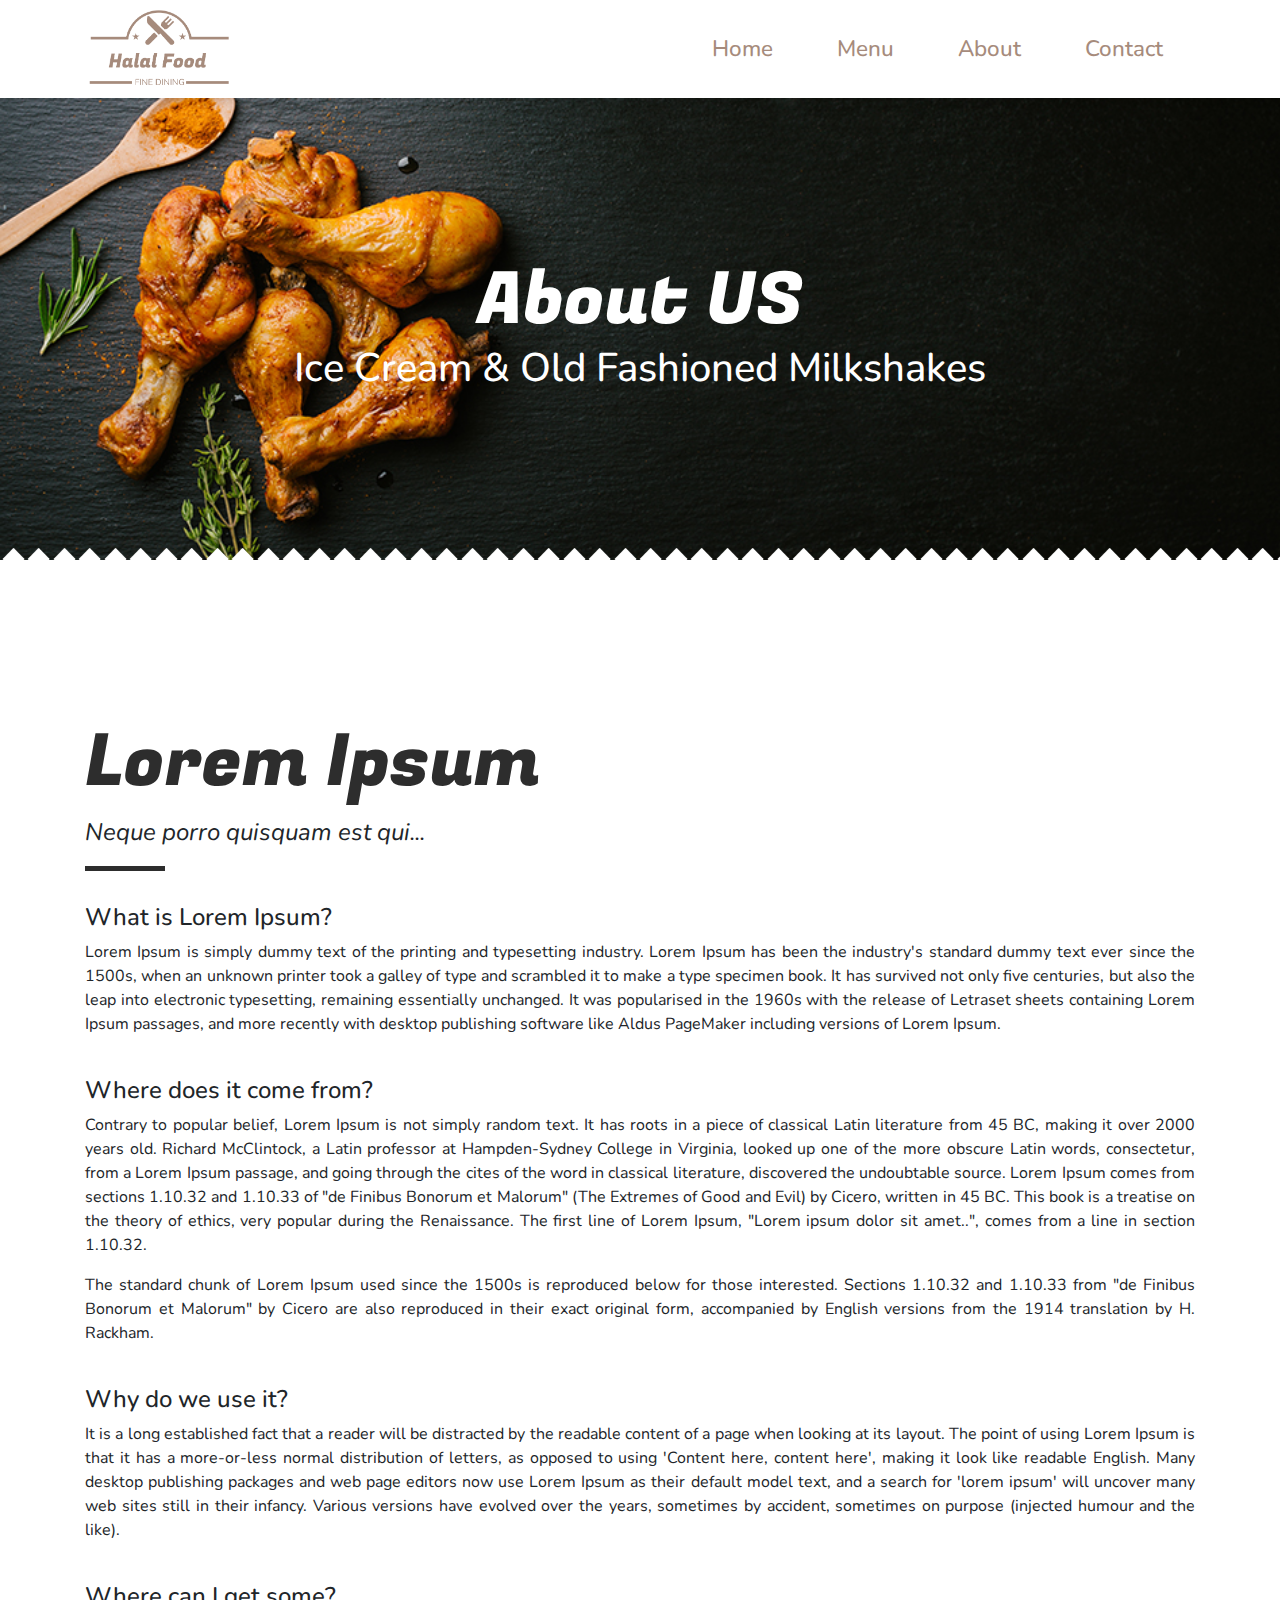
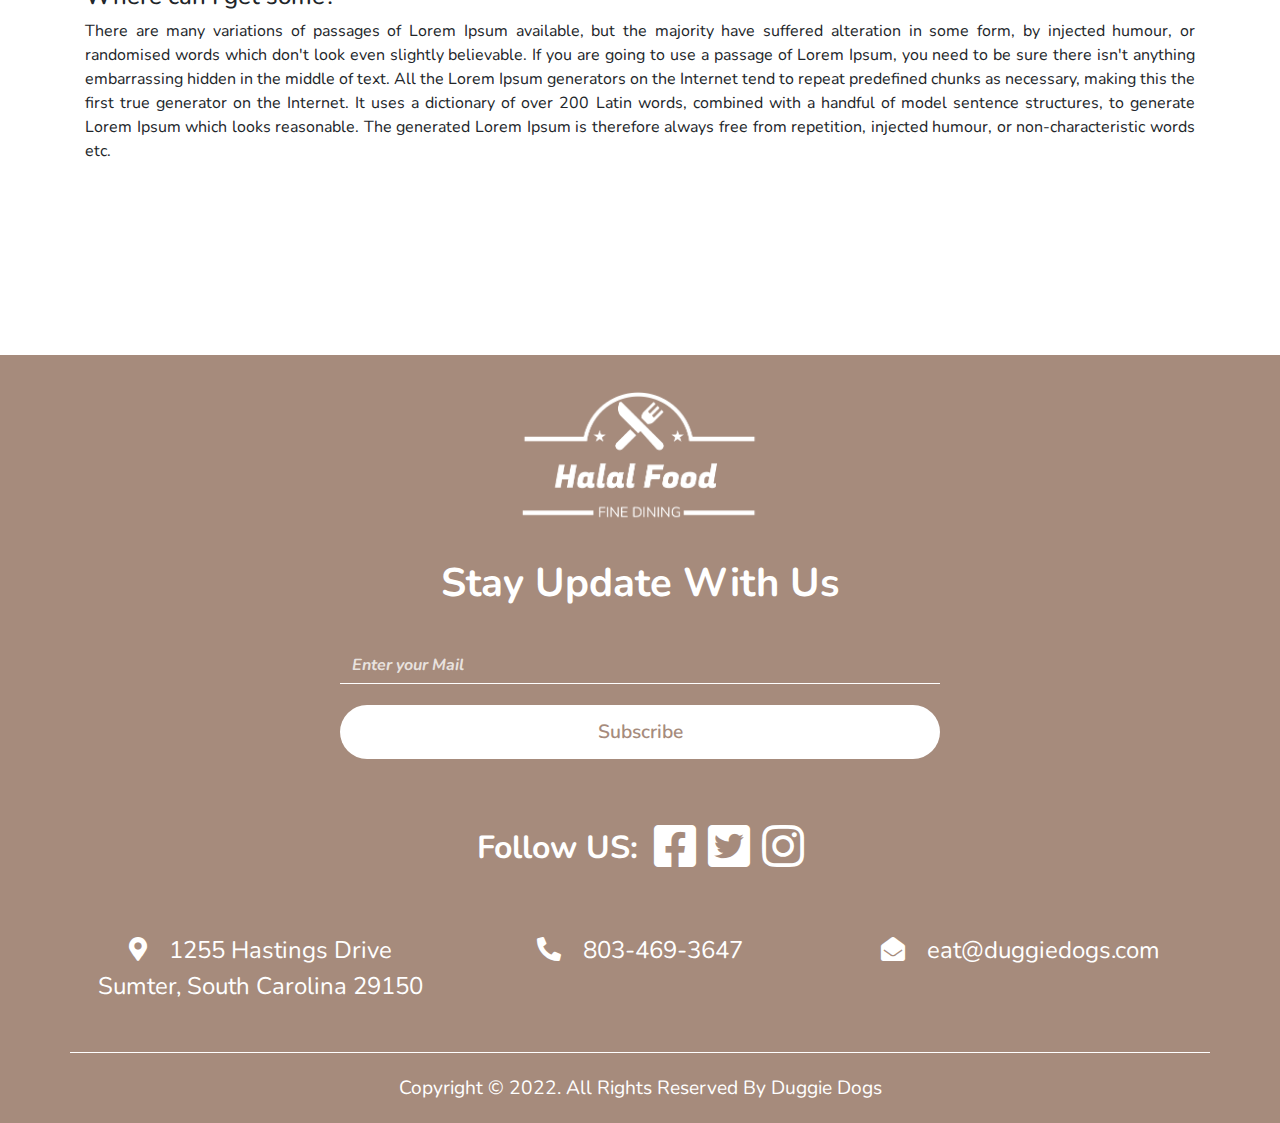
<file: about.html>
<!DOCTYPE html>
<html lang="en">
  <head>
    <meta charset="UTF-8" />
    <meta http-equiv="X-UA-Compatible" content="IE=edge" />
    <meta name="viewport" content="width=device-width, initial-scale=1.0" />
    <link rel="icon" type="image/x-icon" href="./assets/images/favicon.png" />

    <title>About || Bangali Food</title>

    <!-- Fonts -->
    <link rel="preconnect" href="https://fonts.googleapis.com" />
    <link rel="preconnect" href="https://fonts.gstatic.com" crossorigin />
    <link
      rel="stylesheet"
      href="https://fonts.googleapis.com/css2?family=Nunito:ital,wght@0,400;0,500;0,700;1,300&display=swap"
    />
    <link rel="preconnect" href="https://fonts.googleapis.com" />
    <link rel="preconnect" href="https://fonts.gstatic.com" crossorigin />
    <link
      href="https://fonts.googleapis.com/css2?family=Lobster&display=swap"
      rel="stylesheet"
    />

    <!-- Font Awesome -->
    <link
      rel="stylesheet"
      href="https://pro.fontawesome.com/releases/v5.10.0/css/all.css"
    />

    <!-- Bootstrap CSS -->
    <link
      rel="stylesheet"
      href="./assets/library/bootstrap/css/bootstrap.min.css"
    />

    <!-- Main Style -->
    <link rel="stylesheet" href="./assets/css/style.css" />
  </head>
  <body>
    <!-- Navigation -->
    <nav id="navigation" class="navbar">
      <div class="container">
        <a class="navbar-brand" href="./index.html">
          <img src="./assets/images/logo.png" alt="Logo" class="img-fluid" />
        </a>
        <div id="nav__menu" class="ml-auto">
          <ul class="list-unstyled">
            <li class="nav-item float-left">
              <a href="./index.html">Home</a>
            </li>
            <li class="nav-item float-left">
              <a href="./menu.html">Menu</a>
            </li>
            <li class="nav-item float-left">
              <a href="./about.html">About</a>
            </li>
            <li class="nav-item float-left">
              <a href="./contact.html">Contact</a>
            </li>
          </ul>
        </div>
        <div id="hamburger" class="hamburger__wrapper">
          <div id="hamburger__icon" class="hamburger__icon ml-auto">
            <i class="fas fa-bars"></i>
          </div>
          <div class="hamburger__menu">
            <ul class="list-unstyled">
              <li class="nav-item">
                <a href="./index.html">Home</a>
              </li>
              <li class="nav-item">
                <a href="./menu.html">Menu</a>
              </li>
              <li class="nav-item">
                <a href="./about.html">About</a>
              </li>
              <li class="nav-item">
                <a href="./contact.html">Contact</a>
              </li>
            </ul>
          </div>
        </div>
      </div>
    </nav>
    <!-- !Navigation -->

    <!-- Main -->
    <main>
      <!-- Breadcrumb -->
      <div
        id="breadcrumb"
        style="background: url(./assets/images/breadcrumb__about.jpg)"
      >
        <div class="container">
          <h1 class="breadcrumb__title">About US</h1>
          <h2 class="breadcrumb__description">
            Ice Cream & Old Fashioned Milkshakes
          </h2>
        </div>
      </div>
      <!-- !Breadcrumb -->

      <!-- About US -->
      <div id="about">
        <div class="container">
          <h1 class="section__title">Lorem Ipsum</h1>
          <p class="section__description">Neque porro quisquam est qui...</p>
          <div class="section__title__border"></div>

          <div class="about__content">
            <h1>What is Lorem Ipsum?</h1>
            <p>
              Lorem Ipsum is simply dummy text of the printing and typesetting
              industry. Lorem Ipsum has been the industry's standard dummy text
              ever since the 1500s, when an unknown printer took a galley of
              type and scrambled it to make a type specimen book. It has
              survived not only five centuries, but also the leap into
              electronic typesetting, remaining essentially unchanged. It was
              popularised in the 1960s with the release of Letraset sheets
              containing Lorem Ipsum passages, and more recently with desktop
              publishing software like Aldus PageMaker including versions of
              Lorem Ipsum.
            </p>

            <br />
            <h1>Where does it come from?</h1>
            <p>
              Contrary to popular belief, Lorem Ipsum is not simply random text.
              It has roots in a piece of classical Latin literature from 45 BC,
              making it over 2000 years old. Richard McClintock, a Latin
              professor at Hampden-Sydney College in Virginia, looked up one of
              the more obscure Latin words, consectetur, from a Lorem Ipsum
              passage, and going through the cites of the word in classical
              literature, discovered the undoubtable source. Lorem Ipsum comes
              from sections 1.10.32 and 1.10.33 of "de Finibus Bonorum et
              Malorum" (The Extremes of Good and Evil) by Cicero, written in 45
              BC. This book is a treatise on the theory of ethics, very popular
              during the Renaissance. The first line of Lorem Ipsum, "Lorem
              ipsum dolor sit amet..", comes from a line in section 1.10.32.
            </p>

            <p>
              The standard chunk of Lorem Ipsum used since the 1500s is
              reproduced below for those interested. Sections 1.10.32 and
              1.10.33 from "de Finibus Bonorum et Malorum" by Cicero are also
              reproduced in their exact original form, accompanied by English
              versions from the 1914 translation by H. Rackham.
            </p>

            <br />
            <h1>Why do we use it?</h1>
            <p>
              It is a long established fact that a reader will be distracted by
              the readable content of a page when looking at its layout. The
              point of using Lorem Ipsum is that it has a more-or-less normal
              distribution of letters, as opposed to using 'Content here,
              content here', making it look like readable English. Many desktop
              publishing packages and web page editors now use Lorem Ipsum as
              their default model text, and a search for 'lorem ipsum' will
              uncover many web sites still in their infancy. Various versions
              have evolved over the years, sometimes by accident, sometimes on
              purpose (injected humour and the like).
            </p>

            <br />
            <h1>Where can I get some?</h1>
            <p>
              There are many variations of passages of Lorem Ipsum available,
              but the majority have suffered alteration in some form, by
              injected humour, or randomised words which don't look even
              slightly believable. If you are going to use a passage of Lorem
              Ipsum, you need to be sure there isn't anything embarrassing
              hidden in the middle of text. All the Lorem Ipsum generators on
              the Internet tend to repeat predefined chunks as necessary, making
              this the first true generator on the Internet. It uses a
              dictionary of over 200 Latin words, combined with a handful of
              model sentence structures, to generate Lorem Ipsum which looks
              reasonable. The generated Lorem Ipsum is therefore always free
              from repetition, injected humour, or non-characteristic words etc.
            </p>
          </div>
        </div>
      </div>
      <!-- !About US -->

      <!-- Footer -->
      <div id="footer">
        <div class="container">
          <div class="footer__logo">
            <img
              src="./assets/images/logo__white.png"
              alt=""
              class="footer__logo__img img-fluid"
            />
          </div>

          <div class="footer__subscribe">
            <h1 class="footer__subscribe__title">Stay Update With Us</h1>
            <form class="footer__subscribe__form">
              <div class="form-group">
                <input
                  class="form-control"
                  type="text"
                  placeholder="Enter your Mail"
                />
              </div>
              <div class="form-group">
                <button class="footer__btn" type="button">Subscribe</button>
              </div>
            </form>
          </div>

          <div class="follow__us secondary">
            <h2 class="follow__us__title">Follow US:</h2>
            <div class="follow__us__item__wrapper">
              <a class="follow__us__item" href="#" title="Facebook">
                <i class="fab fa-facebook-square"></i>
              </a>
              <a class="follow__us__item" href="#" title="Twitter">
                <i class="fab fa-twitter-square"></i>
              </a>
              <a class="follow__us__item" href="#" title="Viber">
                <i class="fab fa-instagram"></i>
              </a>
            </div>
          </div>

          <div class="contact__info">
            <div class="row">
              <div class="col-xl-4 contact__item">
                <a href="#" class="contact__info__link">
                  <span
                    class="contact__info__icon fas fa-map-marker-alt"
                  ></span>
                  1255 Hastings Drive Sumter, South Carolina 29150
                </a>
              </div>
              <div class="col-xl-4 contact__item">
                <a href="#" class="contact__info__link">
                  <span class="contact__info__icon fas fa-phone-alt"></span>
                  803-469-3647
                </a>
              </div>
              <div class="col-xl-4 contact__item">
                <a href="#" class="contact__info__link">
                  <span class="contact__info__icon fas fa-envelope-open"></span>
                  eat@duggiedogs.com
                </a>
              </div>
            </div>
          </div>
        </div>
      </div>
      <!-- !Footer -->
    </main>
    <!-- !Main -->

    <!-- Copyright -->
    <footer id="copyright">
      <div class="container">
        <p>Copyright © 2022. All Rights Reserved By Duggie Dogs</p>
      </div>
    </footer>
    <!-- !Copyright -->

    <!-- Bootstrap JS -->
    <script src="./assets/library/bootstrap/js/bootstrap.min.js"></script>

    <!-- Main JS -->
    <script src="./assets/js/main.js"></script>
  </body>
</html>
</file>
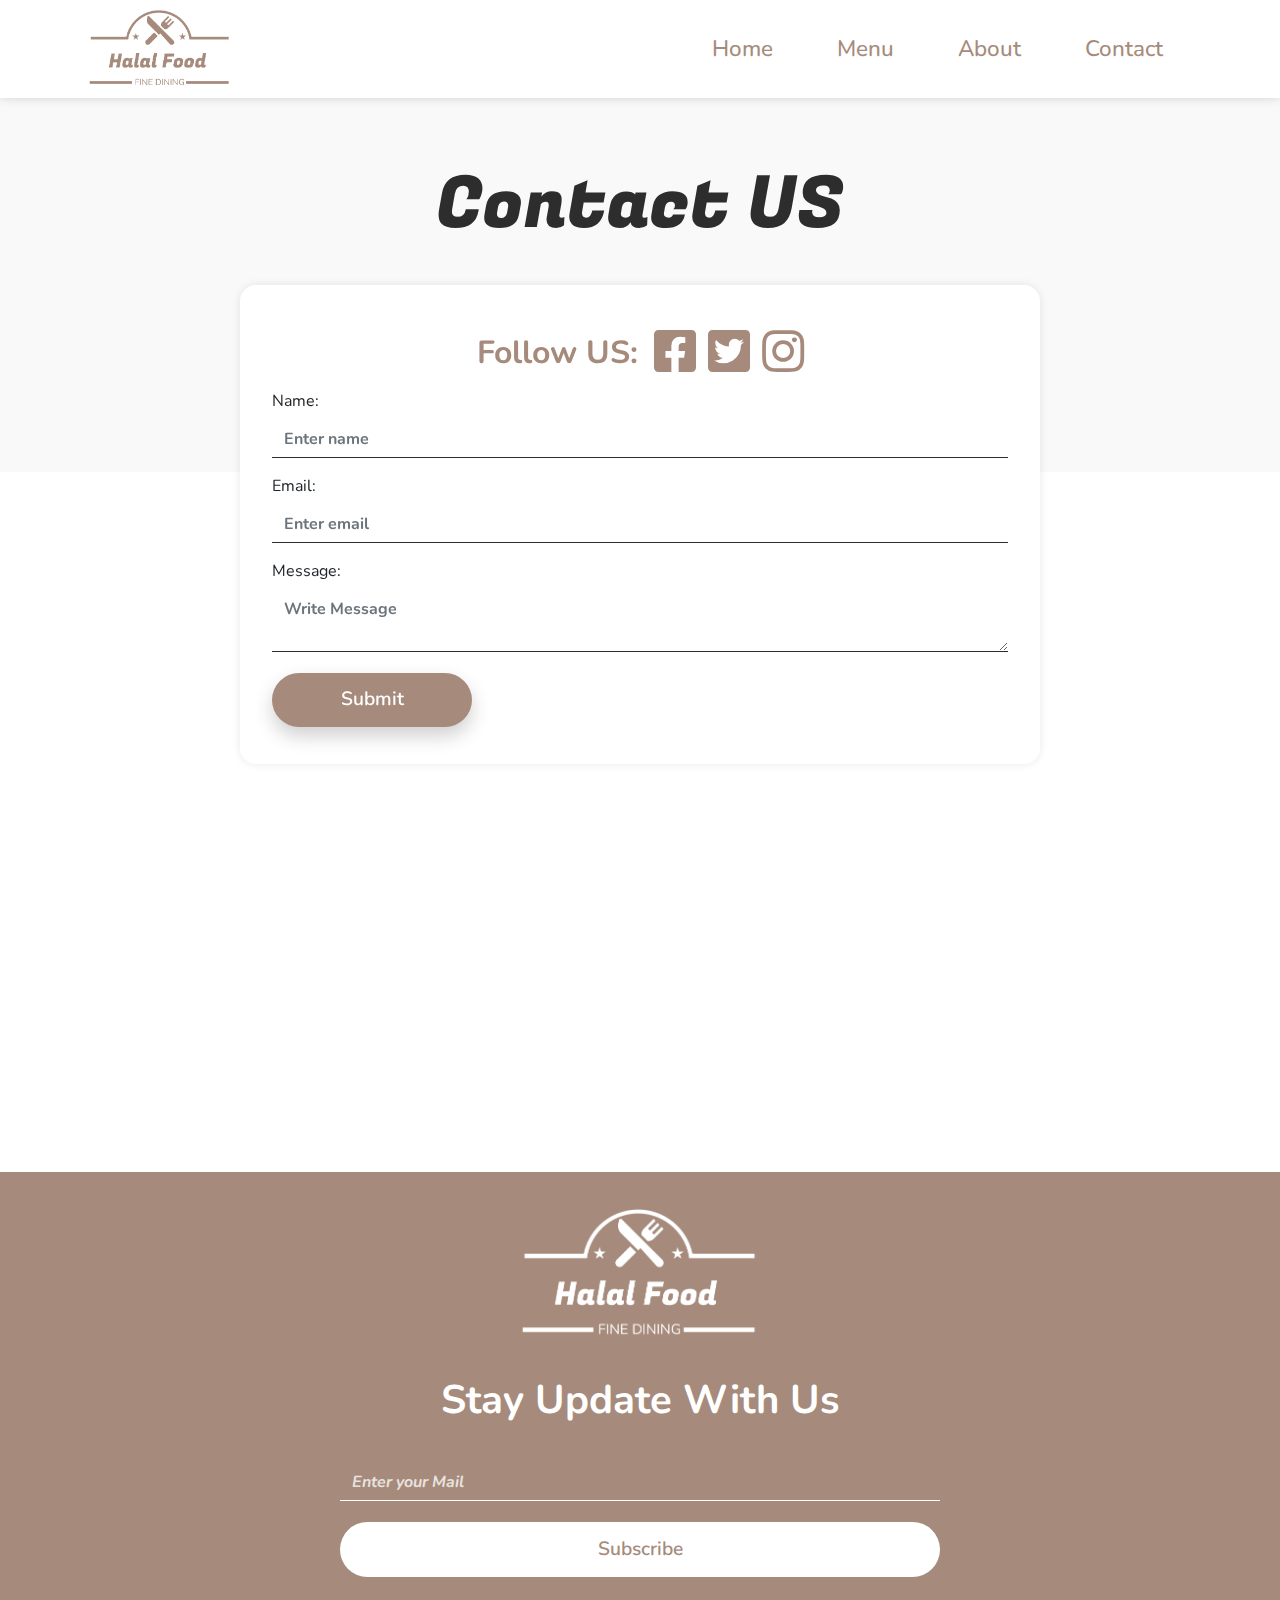
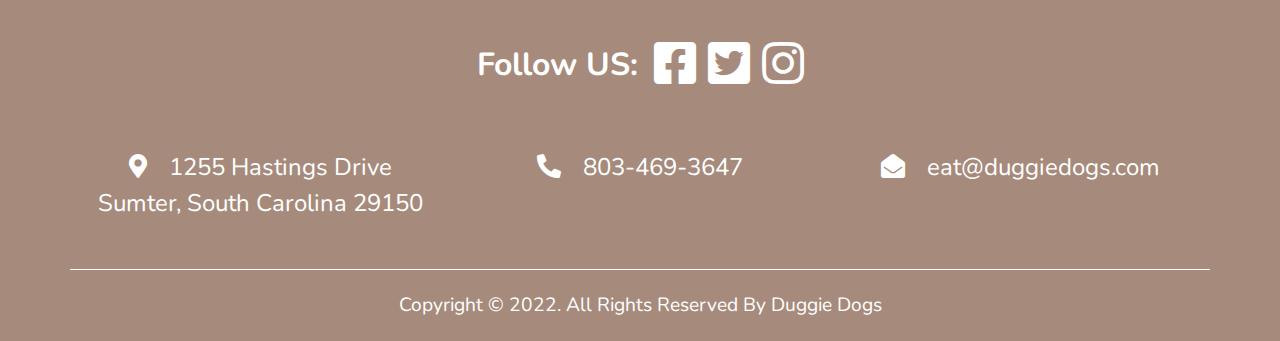
<file: contact.html>
<!DOCTYPE html>
<html lang="en">
  <head>
    <meta charset="UTF-8" />
    <meta http-equiv="X-UA-Compatible" content="IE=edge" />
    <meta name="viewport" content="width=device-width, initial-scale=1.0" />
    <link rel="icon" type="image/x-icon" href="./assets/images/favicon.png" />

    <title>Contact || Bangali Food</title>

    <!-- Fonts -->
    <link rel="preconnect" href="https://fonts.googleapis.com" />
    <link rel="preconnect" href="https://fonts.gstatic.com" crossorigin />
    <link
      rel="stylesheet"
      href="https://fonts.googleapis.com/css2?family=Nunito:ital,wght@0,400;0,500;0,700;1,300&display=swap"
    />
    <link rel="preconnect" href="https://fonts.googleapis.com" />
    <link rel="preconnect" href="https://fonts.gstatic.com" crossorigin />
    <link
      href="https://fonts.googleapis.com/css2?family=Lobster&display=swap"
      rel="stylesheet"
    />

    <!-- Font Awesome -->
    <link
      rel="stylesheet"
      href="https://pro.fontawesome.com/releases/v5.10.0/css/all.css"
    />

    <!-- Bootstrap CSS -->
    <link
      rel="stylesheet"
      href="./assets/library/bootstrap/css/bootstrap.min.css"
    />

    <!-- Main Style -->
    <link rel="stylesheet" href="./assets/css/style.css" />
  </head>
  <body>
    <!-- Navigation -->
    <nav id="navigation" class="navbar">
      <div class="container">
        <a class="navbar-brand" href="./index.html">
          <img src="./assets/images/logo.png" alt="Logo" class="img-fluid" />
        </a>
        <div id="nav__menu" class="ml-auto">
          <ul class="list-unstyled">
            <li class="nav-item float-left">
              <a href="./index.html">Home</a>
            </li>
            <li class="nav-item float-left">
              <a href="./menu.html">Menu</a>
            </li>
            <li class="nav-item float-left">
              <a href="./about.html">About</a>
            </li>
            <li class="nav-item float-left">
              <a href="./contact.html">Contact</a>
            </li>
          </ul>
        </div>
        <div id="hamburger" class="hamburger__wrapper">
          <div id="hamburger__icon" class="hamburger__icon ml-auto">
            <i class="fas fa-bars"></i>
          </div>
          <div class="hamburger__menu">
            <ul class="list-unstyled">
              <li class="nav-item">
                <a href="./index.html">Home</a>
              </li>
              <li class="nav-item">
                <a href="./menu.html">Menu</a>
              </li>
              <li class="nav-item">
                <a href="./about.html">About</a>
              </li>
              <li class="nav-item">
                <a href="./contact.html">Contact</a>
              </li>
            </ul>
          </div>
        </div>
      </div>
    </nav>
    <!-- !Navigation -->

    <!-- Main -->
    <main>
      <!-- Breadcrumb Box -->
      <div id="breadcrumb__box">
        <div class="container">
          <h1 class="breadcrumb__title text__secondary">Contact US</h1>
          <div class="breadcrumb__box">
            <div class="breadcrumb__box__content">
              <div class="follow__us">
                <h2 class="follow__us__title">Follow US:</h2>
                <div class="follow__us__item__wrapper">
                  <a class="follow__us__item" href="#" title="Facebook">
                    <i class="fab fa-facebook-square"></i>
                  </a>
                  <a class="follow__us__item" href="#" title="Twitter">
                    <i class="fab fa-twitter-square"></i>
                  </a>
                  <a class="follow__us__item" href="#" title="Viber">
                    <i class="fab fa-instagram"></i>
                  </a>
                </div>
              </div>
              <form class="contact__form" action="">
                <div class="form-group">
                  <label for="name">Name:</label>
                  <input
                    type="text"
                    class="form-control"
                    placeholder="Enter name"
                  />
                </div>
                <div class="form-group">
                  <label for="email">Email:</label>
                  <input
                    type="email"
                    class="form-control"
                    placeholder="Enter email"
                    id="pwd"
                  />
                </div>
                <div class="form-group">
                  <label for="message">Message:</label>
                  <textarea
                    class="form-control"
                    placeholder="Write Message"
                    rows="2"
                  ></textarea>
                </div>
                <button type="button" class="btn__primary">Submit</button>
              </form>
            </div>
          </div>
        </div>
      </div>
      <!-- !Breadcrumb Box -->

      <div id="map">
        <div class="container-fluid">
          <iframe
            src="https://www.google.com/maps/embed?pb=!1m18!1m12!1m3!1d3309.488299422423!2d-80.38266688478753!3d33.95428678063273!2m3!1f0!2f0!3f0!3m2!1i1024!2i768!4f13.1!3m3!1m2!1s0x88ff68a77d1fc10d%3A0x27238a2eb540cdae!2s1255%20Hastings%20Dr%2C%20Sumter%2C%20SC%2029150!5e0!3m2!1sen!2sus!4v1605981375748!5m2!1sen!2sus"
            frameborder="0"
            style="width: 100%; height: 100%; border: 0"
            allowfullscreen=""
            aria-hidden="false"
            tabindex="0"
          ></iframe>
        </div>
      </div>

      <!-- Footer -->
      <div id="footer">
        <div class="container">
          <div class="footer__logo">
            <img
              src="./assets/images/logo__white.png"
              alt=""
              class="footer__logo__img img-fluid"
            />
          </div>

          <div class="footer__subscribe">
            <h1 class="footer__subscribe__title">Stay Update With Us</h1>
            <form class="footer__subscribe__form">
              <div class="form-group">
                <input
                  class="form-control"
                  type="text"
                  placeholder="Enter your Mail"
                />
              </div>
              <div class="form-group">
                <button class="footer__btn" type="button">Subscribe</button>
              </div>
            </form>
          </div>

          <div class="follow__us secondary">
            <h2 class="follow__us__title">Follow US:</h2>
            <div class="follow__us__item__wrapper">
              <a class="follow__us__item" href="#" title="Facebook">
                <i class="fab fa-facebook-square"></i>
              </a>
              <a class="follow__us__item" href="#" title="Twitter">
                <i class="fab fa-twitter-square"></i>
              </a>
              <a class="follow__us__item" href="#" title="Viber">
                <i class="fab fa-instagram"></i>
              </a>
            </div>
          </div>

          <div class="contact__info">
            <div class="row">
              <div class="col-xl-4 contact__item">
                <a href="#" class="contact__info__link">
                  <span
                    class="contact__info__icon fas fa-map-marker-alt"
                  ></span>
                  1255 Hastings Drive Sumter, South Carolina 29150
                </a>
              </div>
              <div class="col-xl-4 contact__item">
                <a href="#" class="contact__info__link">
                  <span class="contact__info__icon fas fa-phone-alt"></span>
                  803-469-3647
                </a>
              </div>
              <div class="col-xl-4 contact__item">
                <a href="#" class="contact__info__link">
                  <span class="contact__info__icon fas fa-envelope-open"></span>
                  eat@duggiedogs.com
                </a>
              </div>
            </div>
          </div>
        </div>
      </div>
      <!-- !Footer -->
    </main>
    <!-- !Main -->

    <!-- Copyright -->
    <footer id="copyright">
      <div class="container">
        <p>Copyright © 2022. All Rights Reserved By Duggie Dogs</p>
      </div>
    </footer>
    <!-- !Copyright -->

    <!-- Bootstrap JS -->
    <script src="./assets/library/bootstrap/js/bootstrap.min.js"></script>

    <!-- Main JS -->
    <script src="./assets/js/main.js"></script>
  </body>
</html>
</file>
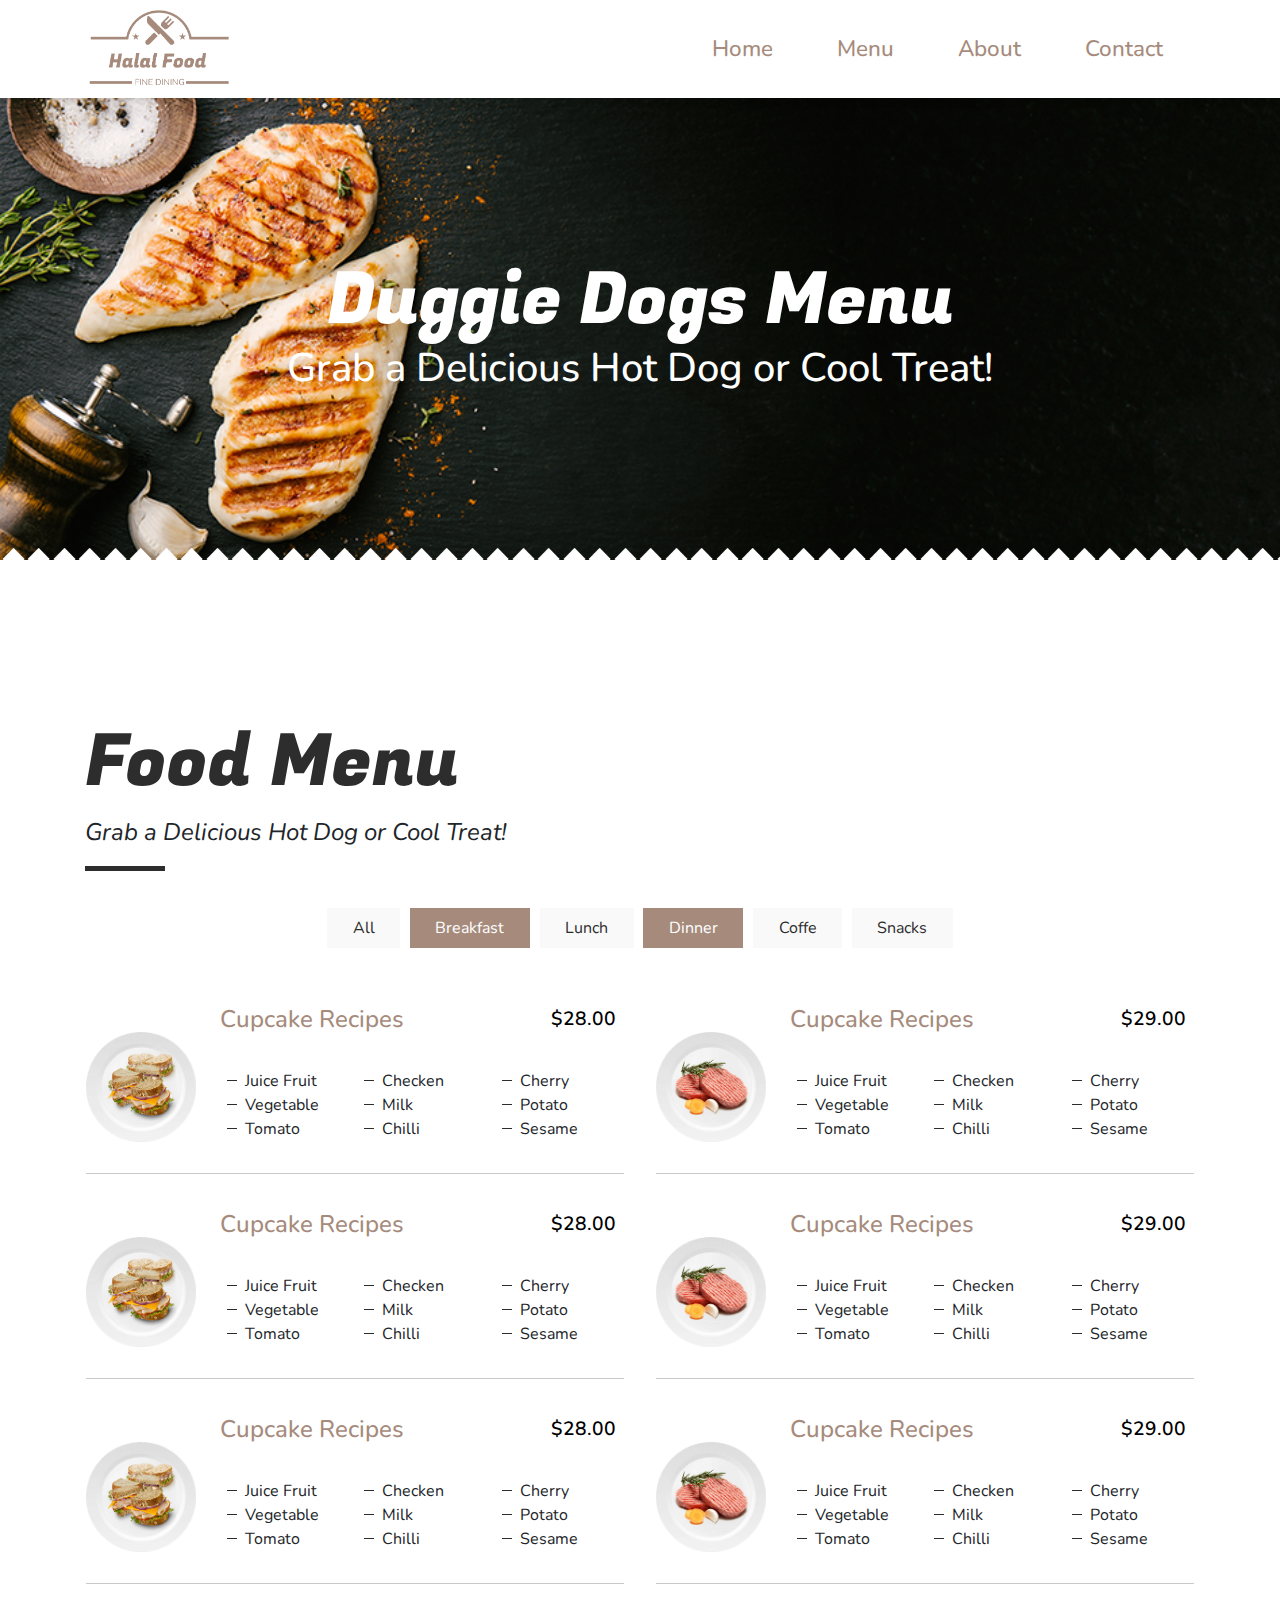
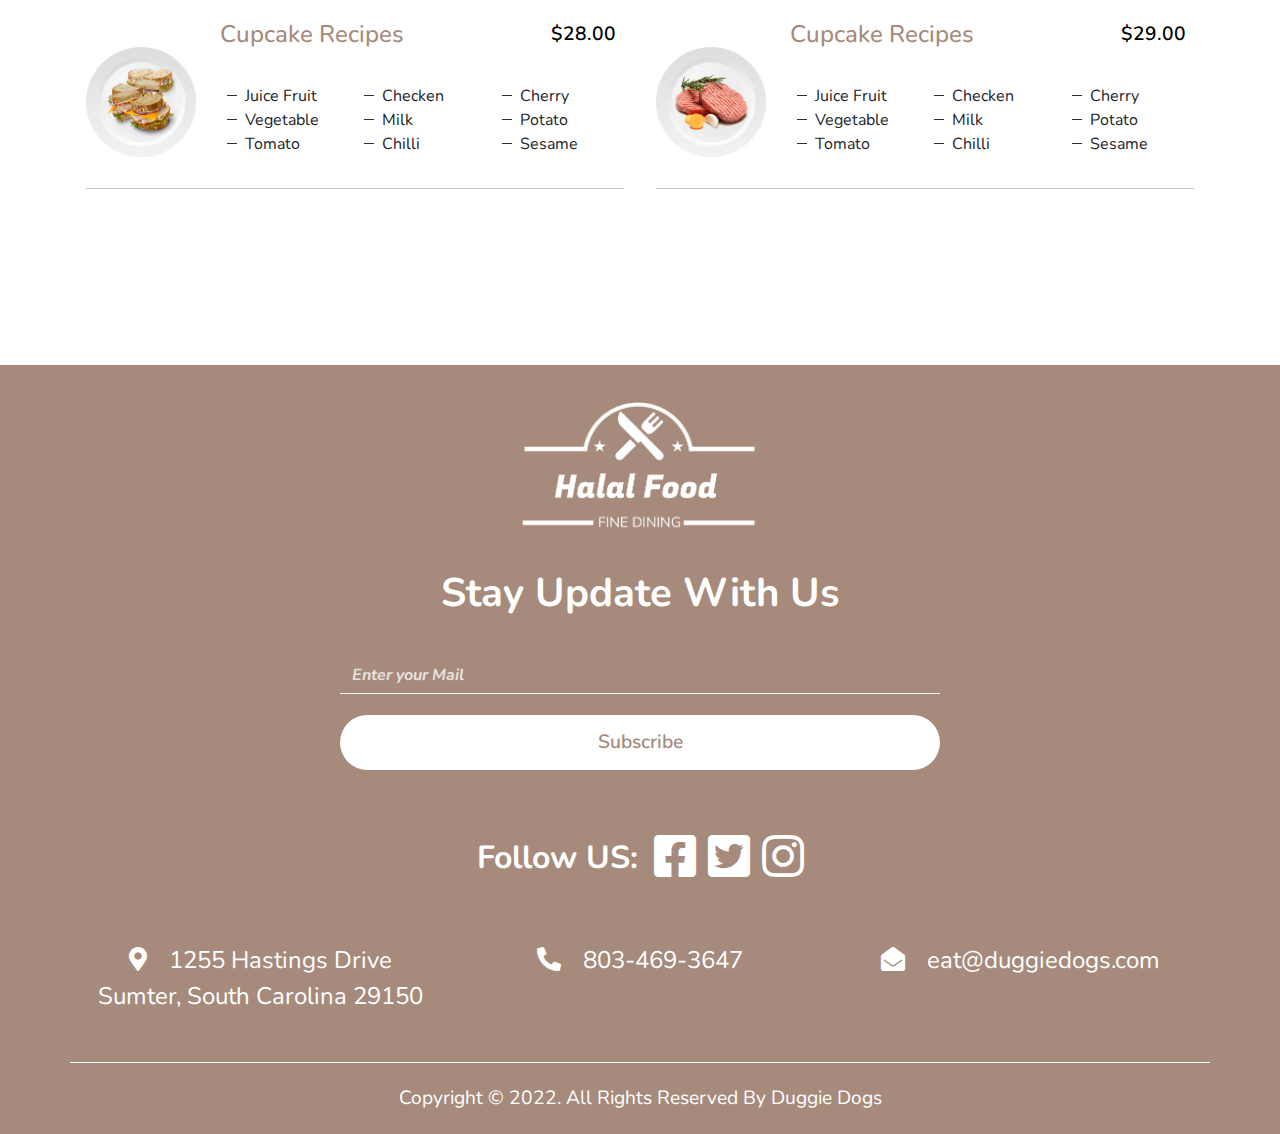
<file: menu.html>
<!DOCTYPE html>
<html lang="en">
  <head>
    <meta charset="UTF-8" />
    <meta http-equiv="X-UA-Compatible" content="IE=edge" />
    <meta name="viewport" content="width=device-width, initial-scale=1.0" />
    <link rel="icon" type="image/x-icon" href="./assets/images/favicon.png" />

    <title>Menu || Bangali Food</title>

    <!-- Fonts -->
    <link rel="preconnect" href="https://fonts.googleapis.com" />
    <link rel="preconnect" href="https://fonts.gstatic.com" crossorigin />
    <link
      rel="stylesheet"
      href="https://fonts.googleapis.com/css2?family=Nunito:ital,wght@0,400;0,500;0,700;1,300&display=swap"
    />
    <link rel="preconnect" href="https://fonts.googleapis.com" />
    <link rel="preconnect" href="https://fonts.gstatic.com" crossorigin />
    <link
      href="https://fonts.googleapis.com/css2?family=Lobster&display=swap"
      rel="stylesheet"
    />

    <!-- Font Awesome -->
    <link
      rel="stylesheet"
      href="https://pro.fontawesome.com/releases/v5.10.0/css/all.css"
    />

    <!-- Bootstrap CSS -->
    <link
      rel="stylesheet"
      href="./assets/library/bootstrap/css/bootstrap.min.css"
    />

    <!-- Main Style -->
    <link rel="stylesheet" href="./assets/css/style.css" />
  </head>
  <body>
    <!-- Navigation -->
    <nav id="navigation" class="navbar">
      <div class="container">
        <a class="navbar-brand" href="./index.html">
          <img src="./assets/images/logo.png" alt="Logo" class="img-fluid" />
        </a>
        <div id="nav__menu" class="ml-auto">
          <ul class="list-unstyled">
            <li class="nav-item float-left">
              <a href="./index.html">Home</a>
            </li>
            <li class="nav-item float-left">
              <a href="./menu.html">Menu</a>
            </li>
            <li class="nav-item float-left">
              <a href="./about.html">About</a>
            </li>
            <li class="nav-item float-left">
              <a href="./contact.html">Contact</a>
            </li>
          </ul>
        </div>
        <div id="hamburger" class="hamburger__wrapper">
          <div id="hamburger__icon" class="hamburger__icon ml-auto">
            <i class="fas fa-bars"></i>
          </div>
          <div class="hamburger__menu">
            <ul class="list-unstyled">
              <li class="nav-item">
                <a href="./index.html">Home</a>
              </li>
              <li class="nav-item">
                <a href="./menu.html">Menu</a>
              </li>
              <li class="nav-item">
                <a href="./about.html">About</a>
              </li>
              <li class="nav-item">
                <a href="./contact.html">Contact</a>
              </li>
            </ul>
          </div>
        </div>
      </div>
    </nav>
    <!-- !Navigation -->

    <!-- Main -->
    <main>
      <!-- Breadcrumb -->
      <div
        id="breadcrumb"
        style="background: url(./assets/images/breadcrumb__menu.jpg)"
      >
        <div class="container">
          <h1 class="breadcrumb__title">Duggie Dogs Menu</h1>
          <h2 class="breadcrumb__description">
            Grab a Delicious Hot Dog or Cool Treat!
          </h2>
        </div>
      </div>
      <!-- !Breadcrumb -->

      <div id="menu">
        <div class="container">
          <h2 class="section__title">Food Menu</h2>
          <p class="section__description">
            Grab a Delicious Hot Dog or Cool Treat!
          </p>
          <div class="section__title__border mr-auto"></div>

          <div class="menu__category">
            <div class="menu__category__item">All</div>
            <div class="menu__category__item active">Breakfast</div>
            <div class="menu__category__item">Lunch</div>
            <div class="menu__category__item active">Dinner</div>
            <div class="menu__category__item">Coffe</div>
            <div class="menu__category__item">Snacks</div>
          </div>

          <div class="menu__list row">
            <!-- Menu Item -->
            <div class="menu__item__col col-lg-6">
              <div class="menu__item" title="Breakfast">
                <div class="menu__item__img__wrapper">
                  <img
                    class="menu__item__img"
                    src="./assets/images/menus/05.png"
                    alt=""
                  />
                </div>
                <div class="menu__item__details">
                  <div class="menu__item__name__price">
                    <div class="menu__item__name">Cupcake Recipes</div>
                    <div class="menu__item__price">$28.00</div>
                  </div>

                  <div class="menu__subitem_wrapper row">
                    <div class="menu__subitem col-lg-4">Juice Fruit</div>
                    <div class="menu__subitem col-lg-4">Checken</div>
                    <div class="menu__subitem col-lg-4">Cherry</div>
                    <div class="menu__subitem col-lg-4">Vegetable</div>
                    <div class="menu__subitem col-lg-4">Milk</div>
                    <div class="menu__subitem col-lg-4">Potato</div>
                    <div class="menu__subitem col-lg-4">Tomato</div>
                    <div class="menu__subitem col-lg-4">Chilli</div>
                    <div class="menu__subitem col-lg-4">Sesame</div>
                  </div>
                </div>
              </div>
            </div>
            <!-- !Menu Item -->
            <!-- Menu Item -->
            <div class="menu__item__col col-lg-6">
              <div class="menu__item">
                <div class="menu__item__img__wrapper">
                  <img
                    class="menu__item__img"
                    src="./assets/images/menus/02.png"
                    alt=""
                  />
                </div>
                <div class="menu__item__details">
                  <div class="menu__item__name__price">
                    <div class="menu__item__name">Cupcake Recipes</div>
                    <div class="menu__item__price">$29.00</div>
                  </div>

                  <div class="menu__subitem_wrapper row">
                    <div class="menu__subitem col-lg-4">Juice Fruit</div>
                    <div class="menu__subitem col-lg-4">Checken</div>
                    <div class="menu__subitem col-lg-4">Cherry</div>
                    <div class="menu__subitem col-lg-4">Vegetable</div>
                    <div class="menu__subitem col-lg-4">Milk</div>
                    <div class="menu__subitem col-lg-4">Potato</div>
                    <div class="menu__subitem col-lg-4">Tomato</div>
                    <div class="menu__subitem col-lg-4">Chilli</div>
                    <div class="menu__subitem col-lg-4">Sesame</div>
                  </div>
                </div>
              </div>
            </div>
            <!-- !Menu Item -->
            <!-- Menu Item -->
            <div class="menu__item__col col-lg-6">
              <div class="menu__item">
                <div class="menu__item__img__wrapper">
                  <img
                    class="menu__item__img"
                    src="./assets/images/menus/05.png"
                    alt=""
                  />
                </div>
                <div class="menu__item__details">
                  <div class="menu__item__name__price">
                    <div class="menu__item__name">Cupcake Recipes</div>
                    <div class="menu__item__price">$28.00</div>
                  </div>

                  <div class="menu__subitem_wrapper row">
                    <div class="menu__subitem col-lg-4">Juice Fruit</div>
                    <div class="menu__subitem col-lg-4">Checken</div>
                    <div class="menu__subitem col-lg-4">Cherry</div>
                    <div class="menu__subitem col-lg-4">Vegetable</div>
                    <div class="menu__subitem col-lg-4">Milk</div>
                    <div class="menu__subitem col-lg-4">Potato</div>
                    <div class="menu__subitem col-lg-4">Tomato</div>
                    <div class="menu__subitem col-lg-4">Chilli</div>
                    <div class="menu__subitem col-lg-4">Sesame</div>
                  </div>
                </div>
              </div>
            </div>
            <!-- !Menu Item -->
            <!-- Menu Item -->
            <div class="menu__item__col col-lg-6">
              <div class="menu__item">
                <div class="menu__item__img__wrapper">
                  <img
                    class="menu__item__img"
                    src="./assets/images/menus/02.png"
                    alt=""
                  />
                </div>
                <div class="menu__item__details">
                  <div class="menu__item__name__price">
                    <div class="menu__item__name">Cupcake Recipes</div>
                    <div class="menu__item__price">$29.00</div>
                  </div>

                  <div class="menu__subitem_wrapper row">
                    <div class="menu__subitem col-lg-4">Juice Fruit</div>
                    <div class="menu__subitem col-lg-4">Checken</div>
                    <div class="menu__subitem col-lg-4">Cherry</div>
                    <div class="menu__subitem col-lg-4">Vegetable</div>
                    <div class="menu__subitem col-lg-4">Milk</div>
                    <div class="menu__subitem col-lg-4">Potato</div>
                    <div class="menu__subitem col-lg-4">Tomato</div>
                    <div class="menu__subitem col-lg-4">Chilli</div>
                    <div class="menu__subitem col-lg-4">Sesame</div>
                  </div>
                </div>
              </div>
            </div>
            <!-- !Menu Item -->
            <!-- Menu Item -->
            <div class="menu__item__col col-lg-6">
              <div class="menu__item">
                <div class="menu__item__img__wrapper">
                  <img
                    class="menu__item__img"
                    src="./assets/images/menus/05.png"
                    alt=""
                  />
                </div>
                <div class="menu__item__details">
                  <div class="menu__item__name__price">
                    <div class="menu__item__name">Cupcake Recipes</div>
                    <div class="menu__item__price">$28.00</div>
                  </div>

                  <div class="menu__subitem_wrapper row">
                    <div class="menu__subitem col-lg-4">Juice Fruit</div>
                    <div class="menu__subitem col-lg-4">Checken</div>
                    <div class="menu__subitem col-lg-4">Cherry</div>
                    <div class="menu__subitem col-lg-4">Vegetable</div>
                    <div class="menu__subitem col-lg-4">Milk</div>
                    <div class="menu__subitem col-lg-4">Potato</div>
                    <div class="menu__subitem col-lg-4">Tomato</div>
                    <div class="menu__subitem col-lg-4">Chilli</div>
                    <div class="menu__subitem col-lg-4">Sesame</div>
                  </div>
                </div>
              </div>
            </div>
            <!-- !Menu Item -->
            <!-- Menu Item -->
            <div class="menu__item__col col-lg-6">
              <div class="menu__item">
                <div class="menu__item__img__wrapper">
                  <img
                    class="menu__item__img"
                    src="./assets/images/menus/02.png"
                    alt=""
                  />
                </div>
                <div class="menu__item__details">
                  <div class="menu__item__name__price">
                    <div class="menu__item__name">Cupcake Recipes</div>
                    <div class="menu__item__price">$29.00</div>
                  </div>

                  <div class="menu__subitem_wrapper row">
                    <div class="menu__subitem col-lg-4">Juice Fruit</div>
                    <div class="menu__subitem col-lg-4">Checken</div>
                    <div class="menu__subitem col-lg-4">Cherry</div>
                    <div class="menu__subitem col-lg-4">Vegetable</div>
                    <div class="menu__subitem col-lg-4">Milk</div>
                    <div class="menu__subitem col-lg-4">Potato</div>
                    <div class="menu__subitem col-lg-4">Tomato</div>
                    <div class="menu__subitem col-lg-4">Chilli</div>
                    <div class="menu__subitem col-lg-4">Sesame</div>
                  </div>
                </div>
              </div>
            </div>
            <!-- !Menu Item -->
            <!-- Menu Item -->
            <div class="menu__item__col col-lg-6">
              <div class="menu__item">
                <div class="menu__item__img__wrapper">
                  <img
                    class="menu__item__img"
                    src="./assets/images/menus/05.png"
                    alt=""
                  />
                </div>
                <div class="menu__item__details">
                  <div class="menu__item__name__price">
                    <div class="menu__item__name">Cupcake Recipes</div>
                    <div class="menu__item__price">$28.00</div>
                  </div>

                  <div class="menu__subitem_wrapper row">
                    <div class="menu__subitem col-lg-4">Juice Fruit</div>
                    <div class="menu__subitem col-lg-4">Checken</div>
                    <div class="menu__subitem col-lg-4">Cherry</div>
                    <div class="menu__subitem col-lg-4">Vegetable</div>
                    <div class="menu__subitem col-lg-4">Milk</div>
                    <div class="menu__subitem col-lg-4">Potato</div>
                    <div class="menu__subitem col-lg-4">Tomato</div>
                    <div class="menu__subitem col-lg-4">Chilli</div>
                    <div class="menu__subitem col-lg-4">Sesame</div>
                  </div>
                </div>
              </div>
            </div>
            <!-- !Menu Item -->
            <!-- Menu Item -->
            <div class="menu__item__col col-lg-6">
              <div class="menu__item">
                <div class="menu__item__img__wrapper">
                  <img
                    class="menu__item__img"
                    src="./assets/images/menus/02.png"
                    alt=""
                  />
                </div>
                <div class="menu__item__details">
                  <div class="menu__item__name__price">
                    <div class="menu__item__name">Cupcake Recipes</div>
                    <div class="menu__item__price">$29.00</div>
                  </div>

                  <div class="menu__subitem_wrapper row">
                    <div class="menu__subitem col-lg-4">Juice Fruit</div>
                    <div class="menu__subitem col-lg-4">Checken</div>
                    <div class="menu__subitem col-lg-4">Cherry</div>
                    <div class="menu__subitem col-lg-4">Vegetable</div>
                    <div class="menu__subitem col-lg-4">Milk</div>
                    <div class="menu__subitem col-lg-4">Potato</div>
                    <div class="menu__subitem col-lg-4">Tomato</div>
                    <div class="menu__subitem col-lg-4">Chilli</div>
                    <div class="menu__subitem col-lg-4">Sesame</div>
                  </div>
                </div>
              </div>
            </div>
            <!-- !Menu Item -->
          </div>
        </div>
      </div>

      <!-- Footer -->
      <div id="footer">
        <div class="container">
          <div class="footer__logo">
            <img
              src="./assets/images/logo__white.png"
              alt=""
              class="footer__logo__img img-fluid"
            />
          </div>

          <div class="footer__subscribe">
            <h1 class="footer__subscribe__title">Stay Update With Us</h1>
            <form class="footer__subscribe__form">
              <div class="form-group">
                <input
                  class="form-control"
                  type="text"
                  placeholder="Enter your Mail"
                />
              </div>
              <div class="form-group">
                <button class="footer__btn" type="button">Subscribe</button>
              </div>
            </form>
          </div>

          <div class="follow__us secondary">
            <h2 class="follow__us__title">Follow US:</h2>
            <div class="follow__us__item__wrapper">
              <a class="follow__us__item" href="#" title="Facebook">
                <i class="fab fa-facebook-square"></i>
              </a>
              <a class="follow__us__item" href="#" title="Twitter">
                <i class="fab fa-twitter-square"></i>
              </a>
              <a class="follow__us__item" href="#" title="Viber">
                <i class="fab fa-instagram"></i>
              </a>
            </div>
          </div>

          <div class="contact__info">
            <div class="row">
              <div class="col-xl-4 contact__item">
                <a href="#" class="contact__info__link">
                  <span
                    class="contact__info__icon fas fa-map-marker-alt"
                  ></span>
                  1255 Hastings Drive Sumter, South Carolina 29150
                </a>
              </div>
              <div class="col-xl-4 contact__item">
                <a href="#" class="contact__info__link">
                  <span class="contact__info__icon fas fa-phone-alt"></span>
                  803-469-3647
                </a>
              </div>
              <div class="col-xl-4 contact__item">
                <a href="#" class="contact__info__link">
                  <span class="contact__info__icon fas fa-envelope-open"></span>
                  eat@duggiedogs.com
                </a>
              </div>
            </div>
          </div>
        </div>
      </div>
      <!-- !Footer -->
    </main>
    <!-- !Main -->

    <!-- Copyright -->
    <footer id="copyright">
      <div class="container">
        <p>Copyright © 2022. All Rights Reserved By Duggie Dogs</p>
      </div>
    </footer>
    <!-- !Copyright -->

    <!-- Bootstrap JS -->
    <script src="./assets/library/bootstrap/js/bootstrap.min.js"></script>

    <!-- Main JS -->
    <script src="./assets/js/main.js"></script>
  </body>
</html>
</file>
<file: assets/css/style.css>
/*
  * @package Food Circles
  * Main StyleSheet
*/

/* Fonts */
@font-face {
  font-family: Title Font;
  src: url(../fonts/FugazOne-Regular.woff);
}
/* !Fonts */

/* Default CSS */
:root {
  --primary-color: #a68b7c;
  --secondary-color: #2d2d2d;
  --white-color: #fff;
  --black-color: #000;
  --gray-color: #dddddd30;

  --secondary-rgb: 250 191 28;

  width: 100%;
  height: 100%;
  overflow-x: hidden;
}

body {
  width: 100%;
  height: 100%;
}

@media only screen and (max-width: 1024px) {
  body {
    overflow-x: hidden;
  }
}

* {
  margin: 0;
  padding: 0;
  font-family: "Nunito", sans-serif;
}

@media only screen and (min-width: 1400px) {
  .container {
    max-width: 1400px;
  }
}

@media only screen and (max-width: 1024px) {
  .container {
    max-width: 95%;
    padding: 0;
  }
}
/* Default CSS */

/* Custom CSS Class */
.text__primary {
  color: var(--primary-color) !important;
}
.text__black {
  color: var(--black-color) !important;
}
.text__secondary {
  color: var(--secondary-color) !important;
}

.btn__primary {
  width: 100%;
  max-width: 200px;
  text-align: center;
  font-size: 1.2rem;
  border: none;
  background: var(--primary-color);
  color: var(--white-color);
  font-weight: 600;
  padding: 0.8rem 3rem;
  border-radius: 5rem;
  margin: 0.3rem 0rem;
  box-shadow: 0px 9px 19px rgb(0 0 0 / 19%);
  transition: 0.2s ease;
}

.btn__primary:hover {
  outline: none;
  background: var(--white-color);
  color: var(--black-color);
  cursor: pointer;
}

.btn__primary:focus {
  outline: none;
}

.section__title,
.section__title span {
  font-size: 4.5rem;
  font-family: "Title Font", cursive;
  color: var(--secondary-color);
}

.section__description {
  font-size: 1.5rem;
  font-style: italic;
}

.section__title__border {
  width: 80px;
  height: 5px;
  background: var(--secondary-color);
}

.follow__us {
  display: flex;
  align-items: center;
  width: max-content;
  margin: auto;
}

@media only screen and (max-width: 600px) {
  .follow__us {
    display: block;
  }
}

.follow__us__title {
  margin-right: 1rem;
  margin-bottom: 0;
  color: var(--primary-color);
  font-weight: bold;
}

.follow__us__item {
  font-size: 3rem;
  color: var(--primary-color);
  transition: 0.3s ease;
}

.follow__us__item:hover {
  text-decoration: none;
  color: var(--secondary-color);
}

.follow__us.secondary .follow__us__title {
  color: var(--white-color);
}

.follow__us.secondary .follow__us__item {
  color: var(--white-color);
}

.follow__us.secondary .follow__us__item:hover {
  color: var(--secondary-color);
}
/* !Custom CSS Class */

/* Body */
body.hamburger__open {
  height: 100vh;
  overflow-y: hidden;
}
/* !Body */

/* Navigation */
#navigation {
  width: 100%;
  min-height: 70px;
  position: relative;
  top: 0;
  background-color: var(--white-color);
  padding: 0;
  box-shadow: 0 0 10px 0px #00000029;
  z-index: 11;
}

@media only screen and (max-width: 1024px) {
  #navigation {
    position: fixed;
  }
}

#navigation.sticky {
  position: fixed;
}

.navbar-brand {
  width: 100%;
  max-width: 150px;
}

@media only screen and (max-width: 600px) {
  .navbar-brand {
    max-width: 100px;
  }
}

@media only screen and (max-width: 1024px) {
  #nav__menu {
    display: none;
  }
}

.nav-item {
  position: relative;
}

.nav-item:after {
  width: 100%;
  height: 5px;
  position: absolute;
  bottom: 0;
  background: var(--primary-color);
  border-radius: 0.5rem;
  display: block;
  content: "";
  opacity: 0;
  transition: 0.2s ease-in;
}

.nav-item:hover:after {
  opacity: 1;
}

.nav-item a {
  color: var(--primary-color);
  font-size: 1.4rem;
  font-weight: 500;
  transition: 0.2s ease;
  padding: 2rem 2rem;
  display: block;
  text-decoration: none;
}

/* .nav-item a:hover {
  color: var(--secondary-color);
} */

@media only screen and (max-width: 1024px) {
  .nav-item a {
    padding: 0.6rem 1em;
  }
}

#hamburger {
  width: max-content !important;
  display: none;
}

@media only screen and (max-width: 1024px) {
  #hamburger {
    display: block;
  }
}

.hamburger__icon {
  width: max-content;
  font-size: 2rem;
  color: var(--primary-color);
  position: relative;
  z-index: 10;
}

.hamburger__menu {
  width: 80%;
  height: 100vh;
  position: absolute;
  right: -100%;
  padding-top: 2rem;
  background: var(--white-color);
  box-shadow: 0px 64px 17px -1px #0000002b;
  transition: 0.5s ease;
}

.hamburger__open .hamburger__menu {
  right: 0;
}
/* !Navigation */

/* Breadcrumb */
#breadcrumb {
  width: 100%;
  padding: 10rem 0;
  background: url(../images/breadcrumb__menu.jpg);
  background-size: cover !important;
  display: flex;
  align-items: center;
  justify-content: center;
  position: relative;
}

#breadcrumb::after {
  content: "";
  width: 100%;
  height: 12px;
  position: absolute;
  left: 0;
  right: 0;
  bottom: 0;
  background: url(../images/zigzag.png) repeat-x;
}

.breadcrumb__title {
  color: var(--white-color);
  font-size: 4.5rem;
  font-family: "Title Font", cursive;
  margin-bottom: 0;
  text-align: center;
}

@media only screen and (max-width: 992px) {
  .breadcrumb__title {
    font-size: 2rem;
  }
}

.breadcrumb__description {
  font-size: 2.5rem;
  color: var(--white-color);
  text-align: center;
}

@media only screen and (max-width: 992px) {
  .breadcrumb__description {
    font-size: 1.5rem;
  }
}
/* !Breadcrumb */

/* ==== !HOME__PAGE ==== */
/* Hero */
#hero {
  width: 100%;
  height: 90vh;
  background: url("../images/hero__bg.jpg");
  background-size: cover !important;
  display: flex;
  align-items: center;
  justify-content: center;
}

.hero__title {
  color: var(--white-color);
  font-size: 4.5rem;
  font-family: "Title Font", cursive;
  margin-bottom: 0;
}

.hero__description {
  font-size: 2.5rem;
  color: var(--white-color);
}
@media only screen and (max-width: 444px) {
  .hero__description {
    font-size: 2rem;
  }
}

.hero-btn {
  font-size: 1.2rem;
  border: none;
  background: var(--primary-color);
  color: var(--white-color);
  font-weight: 600;
  padding: 0.8rem 3rem;
  border-radius: 5rem;
  min-width: 200px;
  margin: 0.3rem 0rem;
  cursor: pointer;
  transition: 0.2s ease;
}

.hero-btn:first-child {
  margin-right: 1rem;
}

@media only screen and (max-width: 444px) {
  .hero-btn {
    margin: 0.5rem auto !important;
    display: block;
  }
}

.hero-btn:hover {
  background: var(--secondary-color);
}

.hero-btn:hover,
.hero-btn:focus {
  outline: none;
}
/* !Hero */

/* Intro */
#intro {
  width: 100%;
  height: 100%;
  min-height: 70vh;
  padding: 4rem 0px;
  display: flex;
  position: relative;
  align-items: center;
}

.intro__content {
  align-items: center;
}

.intro__img img {
  width: 90%;
}

@media only screen and (max-width: 992px) {
  .intro__img img {
    width: 100%;
  }
}

.intro__text {
  padding: 1rem;
}

.intro__title {
  color: var(--primary-color);
  font-size: 3.5rem;
  font-family: "Lobster", cursive;
  font-weight: 600;
  margin-bottom: 0;
}

.intro__description {
  color: var(--black-color);
  font-size: 1.5rem;
}
/* !Intro */

/* Delivery */
#delivery {
  width: 100%;
  height: 100%;
  min-height: 70vh;
  padding: 4rem 0px;
  display: flex;
  align-items: center;
  background: url(../images/delivery__bg.jpg);
  background-size: cover;
  background-position: center center;
}

.delivery__logo {
  display: block;
  margin: auto;
  width: 100%;
  max-width: 650px;
  margin-bottom: 3rem;
}

.delivery__dialog {
  color: var(--white-color);
  font-size: 2.5rem;
  font-weight: normal;
  font-style: italic;
  text-align: center;
  margin-bottom: 0;
}

@media only screen and (max-width: 600px) {
  .delivery__dialog {
    font-size: 1.5rem;
  }
}

.delivery__time {
  color: var(--white-color);
  font-size: 4.5rem;
  font-weight: bold;
  text-align: center;
  margin-bottom: 0;
}

@media only screen and (max-width: 600px) {
  .delivery__time {
    font-size: 2.5rem;
  }
}
/* !Delivery */

/* Special Menu */
#special__menu {
  padding: 10rem 0px;
}

@media only screen and (max-width: 600px) {
  #special__menu {
    padding: 5rem 0px;
  }
}

.special__menu__grid {
  display: flex;
  flex-wrap: wrap;
  margin-top: 1.2rem;
  justify-content: center;
}

.special__menu__grid {
  margin-top: 1.5rem;
}

.special__menu__item {
  width: 160px;
  margin: 0.5rem;
  padding: 0.5rem;
  border-radius: 1rem;
  box-shadow: 0px 0px 23px -10px rgb(0 0 0 / 20%);
  position: relative;
  overflow: hidden;
  cursor: pointer;
}

.special__item__overly {
  width: 100%;
  height: 100%;
  background: var(--secondary-color);
  opacity: 0.2;
  position: absolute;
  top: 100%;
  left: 0;
  transition: 0.2s ease;
}

.special__menu__item:hover > .special__item__overly {
  top: 0;
}

.special__menu__img {
  display: block;
  margin: auto;
  width: 60%;
}

.special__menu__item__name {
  margin-top: 0.5rem;
  margin-bottom: 0;
  text-align: center;
  font-size: 1.2rem;
}

.special__menu__item__description {
  text-align: center;
  display: none;
}

.special__menu__btn {
  display: block;
  margin: 1rem auto 0 auto;
}
/* !Special Menu */

/* Rating */
#rating {
  width: 100%;
  padding: 10rem 0;
  background: var(--gray-color);
}

@media only screen and (max-width: 600px) {
  #rating {
    padding: 6rem 0px;
  }
}

.rating__wrapper {
  width: 100%;
  max-width: 600px;
  margin: auto;
  display: flex;
  justify-content: flex-start;
  flex-wrap: nowrap;
  overflow: hidden;
  margin-top: 1.5rem;
}
.rating__item__wrapper {
  width: 100%;
  min-width: 100%;
  padding: 1rem;
  margin-left: 0px;
  transition: 0.5s ease;
}

.rating__item {
  width: 100%;
  padding: 1rem;
  border-radius: 1rem;
  background-color: var(--white-color);
  box-sizing: border-box;
}

.rating__item__wrapper.active .rating__item {
  box-shadow: 0 0 17px -5px #0000001f;
}

.client__icon {
  width: 100px;
  height: 100px;
  margin: 0px auto 1rem auto;
  overflow: hidden;
  display: flex;
  align-items: baseline;
  justify-content: center;
  border-radius: 5rem;
}

.client__icon img {
  width: 100%;
}

.client__name {
  font-size: 1.2rem;
  text-align: right;
  font-style: italic;
  position: relative;
}

.client__name::before {
  content: "";
  width: 30px;
  height: 1px;
  margin-left: -40px;
  background: var(--secondary-color);
  position: absolute;
  top: 48%;
}

.client__feedback {
  text-align: justify;
  line-height: 1.4;
  margin-bottom: 0.2rem;
}

.client__rating__wrapper {
  display: flex;
  justify-content: space-between;
}

.rating__slide_icon {
  cursor: pointer;
}

.client__rating {
  text-align: center;
}

#rating .checked {
  color: orange;
}
/* !Rating */
/* ==== !HOME__PAGE ==== */

/* ==== Menu__PAGE ==== */
/* Menu */
#menu {
  width: 100%;
  height: 100%;
  padding: 10rem 0px;
}

.menu__category {
  width: 100%;
  display: flex;
  flex-wrap: wrap;
  justify-content: center;
  margin: 2rem 0px;
}

.menu__category__item {
  padding: 0.5rem 1.6rem;
  margin: 0.3rem;
  background: var(--gray-color);
  color: var(--secondary-color);
  transition: 0.2s ease;
}

.menu__category__item.active {
  background: var(--primary-color);
  color: var(--white-color);
}

.menu__category__item:hover {
  cursor: pointer;
  background: var(--primary-color);
  color: var(--white-color);
}

.menu__item__col {
  padding: 1rem;
}

.menu__item {
  display: flex;
  align-items: center;
  border-bottom: 1px solid #00000036;
}

.menu__item:hover {
  cursor: pointer;
}

@media only screen and (max-width: 992px) {
  .menu__item {
    display: block;
  }
}

.menu__item__img {
  width: 110px;
}

@media only screen and (max-width: 992px) {
  .menu__item__img {
    width: 200px;
    display: block;
    margin: 0px auto 1rem auto;
  }
}

.menu__item__details {
  margin-left: 1rem;
}

.menu__item__name__price {
  width: 100%;
  display: flex;
  justify-content: space-between;
  align-items: center;
  padding: 0px 0.5rem;
}

.menu__item__name {
  font-size: 1.5rem;
  color: var(--primary-color);
  font-weight: 500;
}

.menu__item__price {
  font-size: 1.2rem;
  font-weight: 600;
  color: var(--black-color);
}

.menu__subitem_wrapper {
  margin: 2rem 0;
}

.menu__subitem {
  position: relative;
  display: flex;
  align-items: center;
}

.menu__subitem::before {
  content: "";
  width: 10px;
  height: 1px;
  margin-right: 0.5rem;
  background: var(--secondary-color);
}
/* !Menu */

/* ==== !Menu__PAGE ==== */

/* ==== Contact__PAGE ==== */
/* Breadcrumb Box */
#breadcrumb__box {
  display: flex;
  align-items: center;
  position: relative;
  padding: 4rem 0 14rem 0;
  background-color: var(--gray-color);
}

#breadcrumb__box .breadcrumb__title {
  font-size: 4.5rem;
  text-align: center;
}

.breadcrumb__box {
  width: 95%;
  max-width: 800px;
  position: absolute;
  left: 0;
  right: 0;
  top: 50%;
  background: var(--white-color);
  box-shadow: 0 0 10px #00000017;
  margin: auto;
  padding: 2rem;
  border-radius: 1rem;
}

.contact__form input,
.contact__form textarea {
  background: none;
  border-top: 0;
  border-left: 0;
  border-right: 0;
  outline: none !important;
  box-shadow: none !important;
  color: var(--secondary-color);
  border-color: var(--secondary-color) !important;
  font-weight: bold;
  border-radius: 0;
}
/* !Breadcrumb Box */

/* Map */
#map {
  height: 700px;
  display: flex;
}

#map .container-fluid {
  padding: 0;
}
/* !Map */
/* ==== !Contact__PAGE ==== */

/* ==== About__PAGE ==== */
/* About */
#about {
  width: 100%;
  height: 100%;
  padding: 10rem 0px;
}

.about__content {
  margin: 2rem 0px;
}

.about__content h1 {
  font-size: 1.5rem;
}

.about__content p {
  text-align: justify;
}
/* !About */
/* ==== !About__PAGE ==== */

/* Footer */
#footer {
  width: 100%;
  padding: 2rem 0;
  background: var(--primary-color);
  position: relative;
}

@media only screen and (max-width: 600px) {
  #footer {
    padding: 5rem 0 0.5rem 0rem;
  }
}

.footer__logo {
  width: 100%;
}

.footer__logo__img {
  margin: auto;
  display: block;
  max-width: 250px;
  width: 100%;
}

.footer__subscribe {
  max-width: 600px;
  width: 100%;
  margin: auto;
  padding-top: 2rem;
}

.footer__subscribe__title {
  text-align: center;
  font-weight: bold;
  color: var(--white-color);
}

.footer__subscribe__form {
  padding: 2rem 0px;
}

.footer__btn {
  width: 100%;
  font-size: 1.2rem;
  border: none;
  background: var(--white-color);
  color: var(--primary-color);
  font-weight: 600;
  padding: 0.8rem 3rem;
  border-radius: 5rem;
  min-width: 200px;
  margin: 0.3rem 0rem;
  transition: 0.2s ease;
}

.footer__btn:hover,
.footer__btn:focus {
  outline: none;
  background: var(--white-color);
  color: var(--black-color);
  cursor: pointer;
}

#footer input[type="text"] {
  background: none;
  border-top: 0;
  border-left: 0;
  border-right: 0;
  outline: none;
  box-shadow: none;
  color: #fff;
  border-color: #fff;
  font-weight: bold;
  border-radius: 0;
}

#footer input[type="text"]::placeholder {
  color: rgba(255, 255, 255, 0.767);
  font-weight: bold;
  font-style: italic;
}

.contact__info {
  text-align: center;
  margin-top: 3rem;
}

.contact__item {
  margin-bottom: 1rem;
}

@media only screen and (max-width: 768px) {
  .contact__item {
    margin-bottom: 0.5rem;
  }
}

.contact__info__link {
  color: var(--white-color);
  font-size: 1.5rem;
  text-align: center;
  transition: 0.5s ease;
}

.contact__info__link:hover {
  text-decoration: none;
  color: var(--secondary-color);
}

@media only screen and (max-width: 768px) {
  .contact__info__link {
    font-size: 1.2rem;
  }
}

.contact__info__icon {
  margin-right: 1rem;
}
/* !Footer */

/* Copyright */
#copyright {
  width: 100%;
  display: flex;
  justify-content: center;
  align-items: center;
  background: var(--primary-color);
}

#copyright .container {
  border-top: 1px solid var(--white-color);
}

#copyright p {
  padding: 1.3rem 0px;
  margin-bottom: 0;
  color: var(--white-color);
  text-align: center;
  font-size: 1.2rem;
}
/* !Copyright */
</file>
